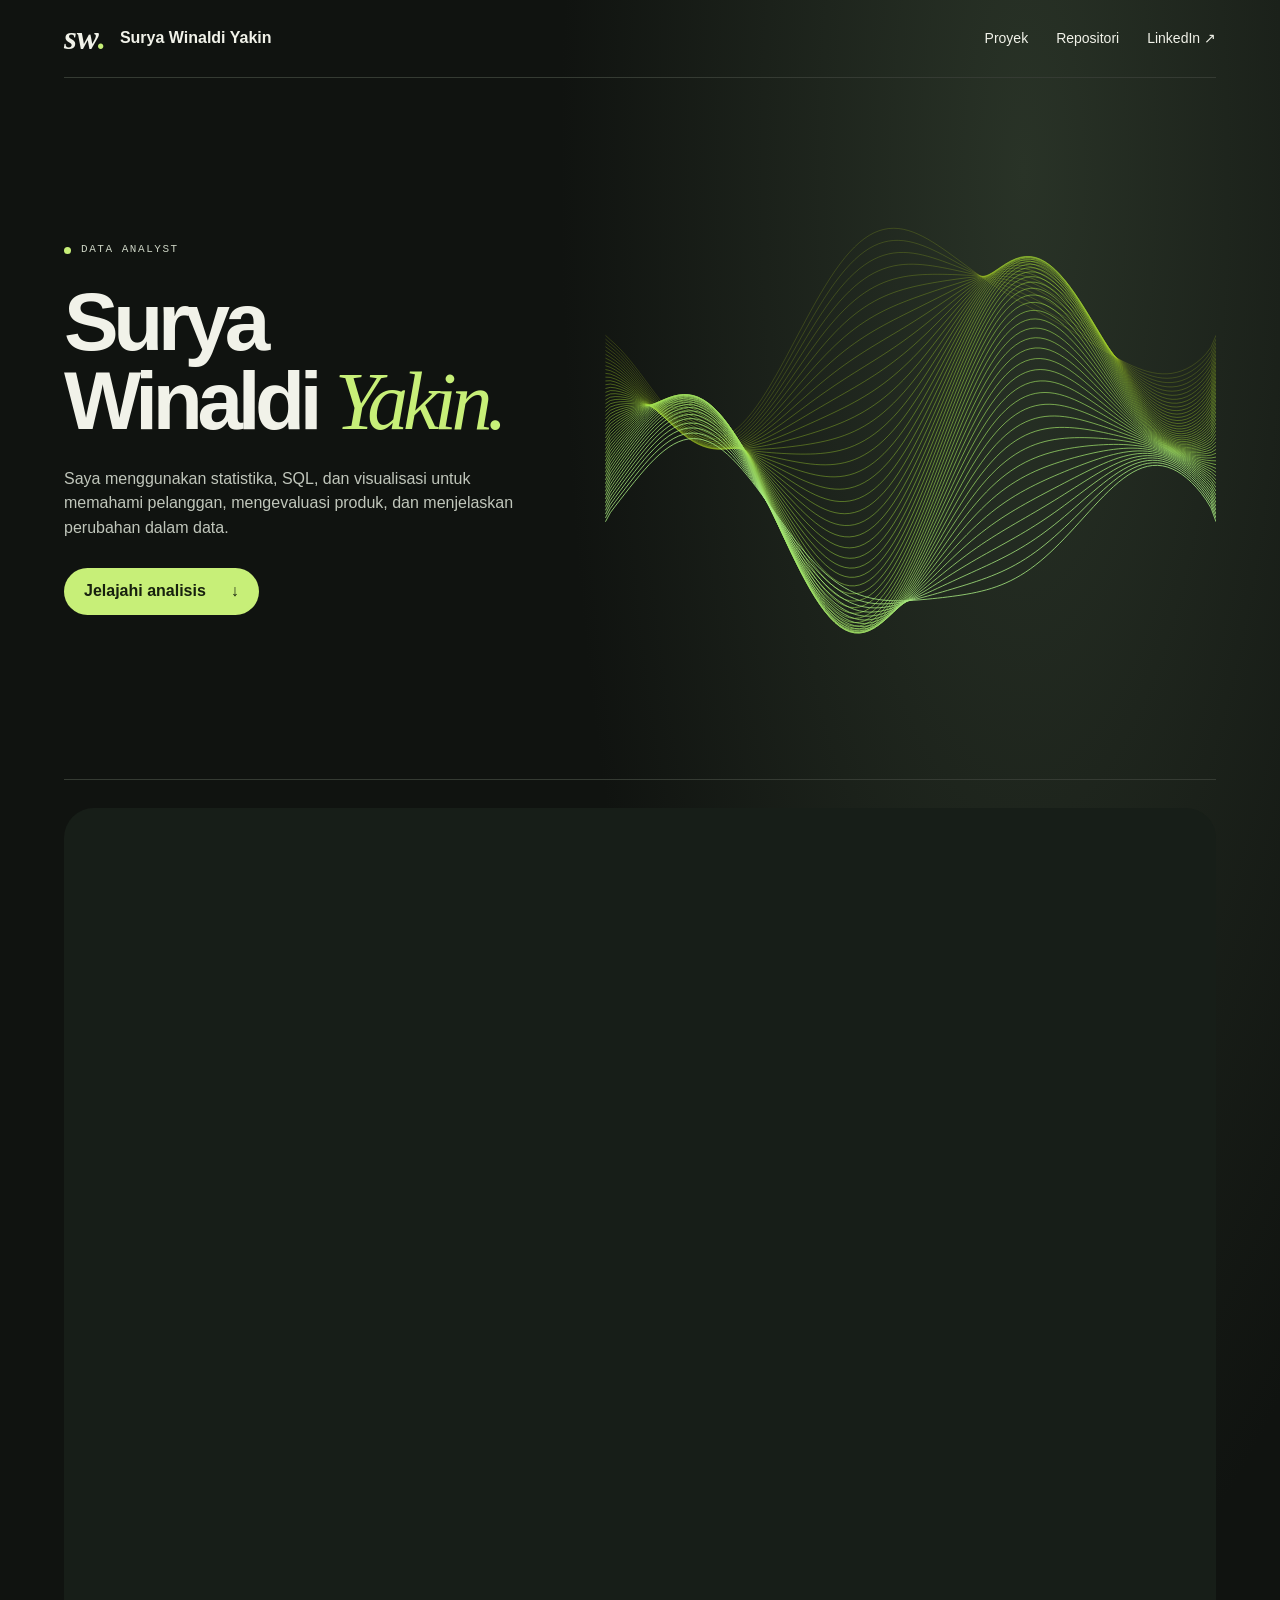
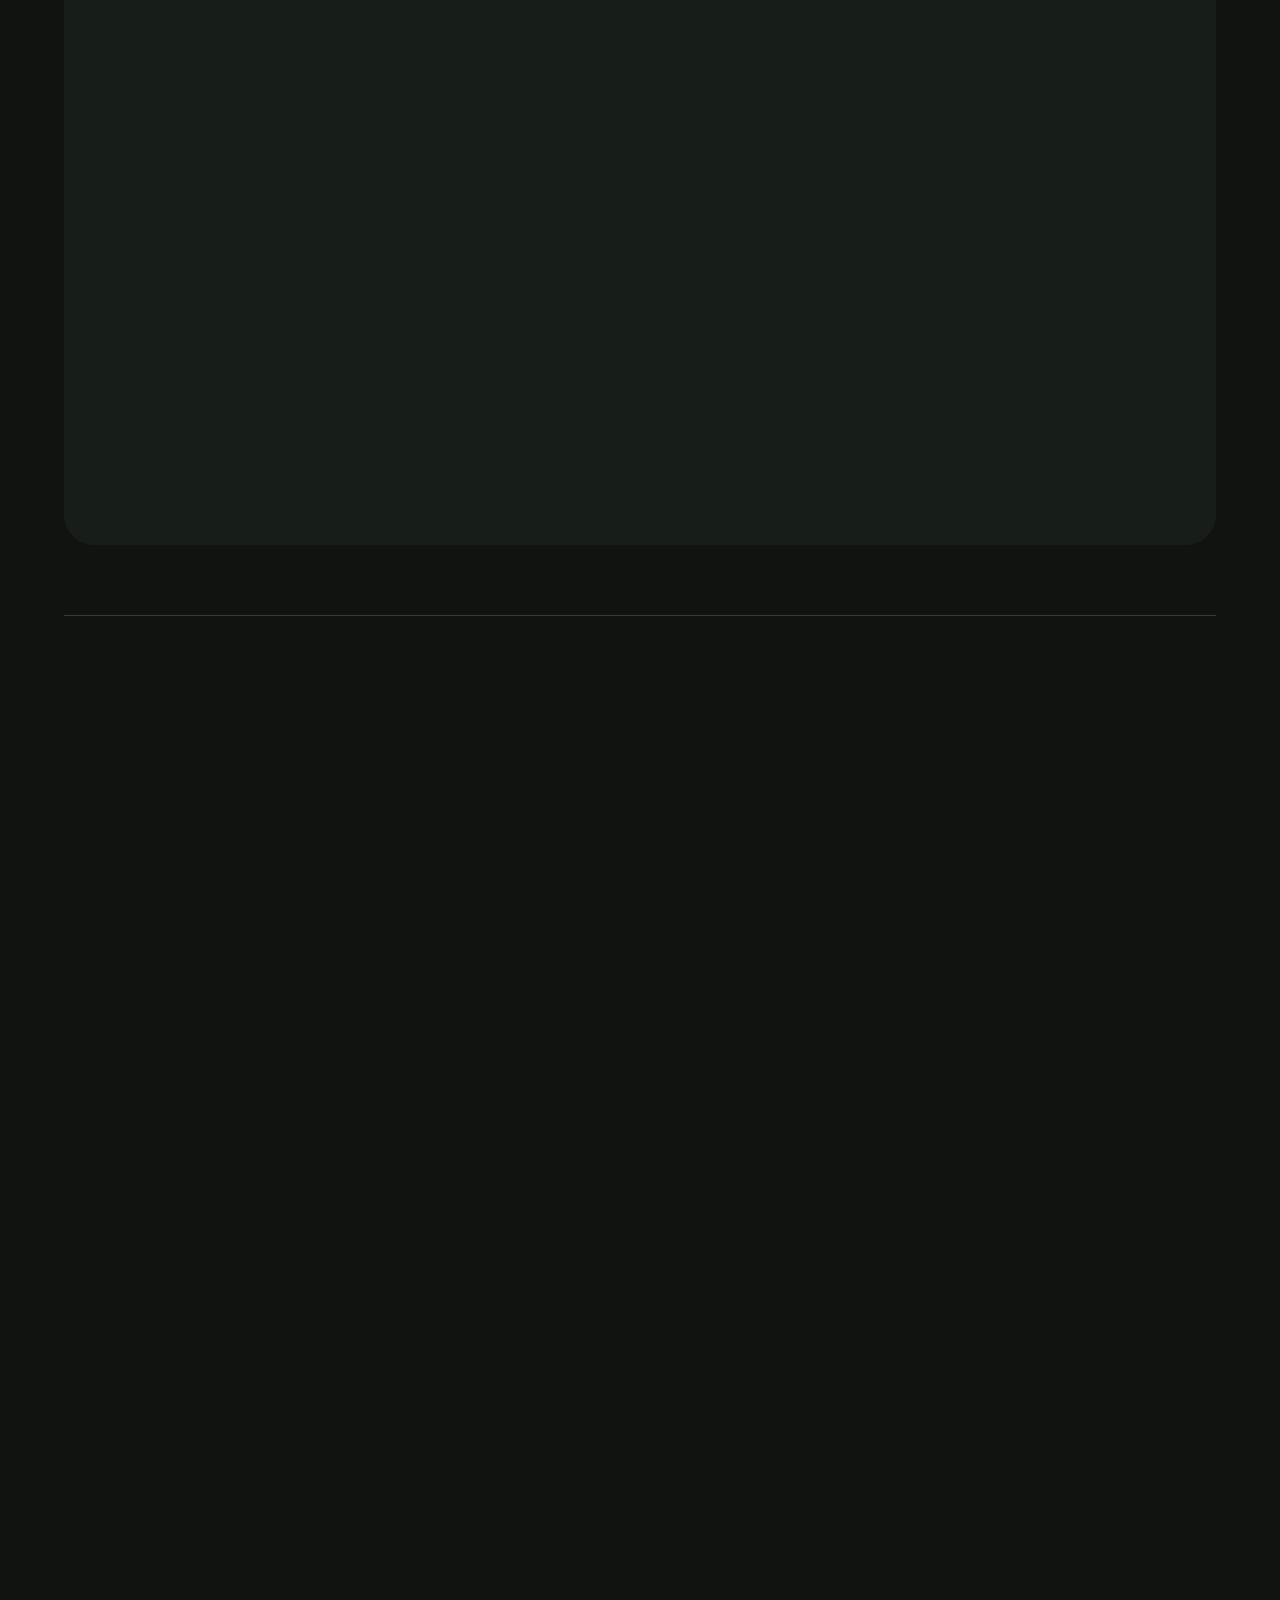
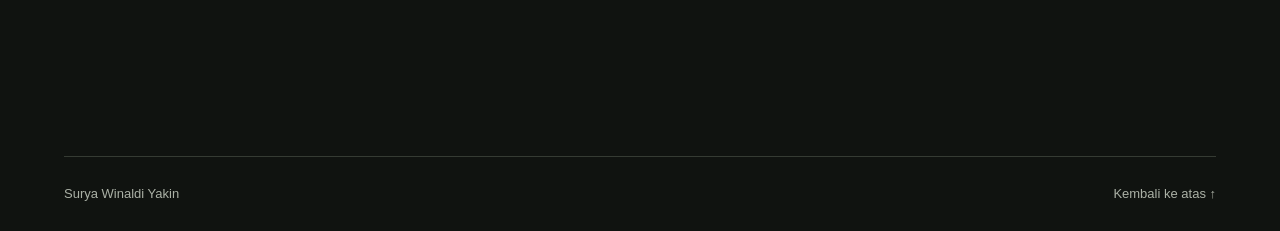
<file: index.html>
<!doctype html>
<html lang="id"><head><meta charset="utf-8"><meta name="viewport" content="width=device-width,initial-scale=1"><meta name="theme-color" content="#101310"><title>Surya Winaldi Yakin — Portofolio Data Analyst</title><meta name="description" content="Portofolio analisis data, visualisasi, dan aplikasi Surya Winaldi Yakin."><link rel="stylesheet" href="style.css?v=20261120-4"><script src="site.js?v=20261120-4" defer></script></head><body>
<header><a class="brand" href="#utama"><b>sw<span>.</span></b> Surya Winaldi Yakin</a><nav><a href="#proyek">Proyek</a><a href="#repositori">Repositori</a><a href="https://www.linkedin.com/in/surya-winaldi-yakin-90751a279/">LinkedIn ↗</a></nav></header>
<main id="utama"><section class="hero"><canvas id="wave" aria-hidden="true"></canvas><div class="intro"><p class="role"><i></i> DATA ANALYST</p><h1>Surya<br>Winaldi <em>Yakin.</em></h1><p class="bio">Saya menggunakan statistika, SQL, dan visualisasi untuk memahami pelanggan, mengevaluasi produk, dan menjelaskan perubahan dalam data.</p><a class="cta" href="#proyek">Jelajahi analisis <span>↓</span></a></div></section>
<section id="proyek"><div class="heading"><div><p class="eyebrow">PORTOFOLIO</p><h2>Studi kasus data<span>.</span></h2></div></div><div id="cards"></div></section>
<section id="lainnya"><h2>Proyek lainnya<span>.</span></h2><div id="other-projects"></div></section>
<section id="repositori"><p class="eyebrow">GITHUB</p><h2>Repositori publik<span>.</span></h2><p id="status" role="status"></p><div id="repos"></div><a class="profile-link" href="https://github.com/suryawinaldi">Lihat profil GitHub ↗</a></section></main><footer>Surya Winaldi Yakin <a href="#utama">Kembali ke atas ↑</a></footer>
<dialog aria-labelledby="dtitle"><button id="close" autofocus>Tutup ×</button><p class="eyebrow" id="dtype"></p><h2 id="dtitle"></h2><div id="desc"></div><div id="resources"></div><img id="plot" alt=""><a id="source">Buka repositori ↗</a></dialog></body></html>
</file>
<file: style.css>
:root{color-scheme:dark;--lime:#c7ef78;--bg:#101310;--line:#353b33;--muted:#abb1a6}*{box-sizing:border-box}html{scroll-behavior:smooth;scroll-padding-top:30px}body{margin:0;background:var(--bg);color:#f1f2e9;font:16px/1.55 "Inter",Arial,sans-serif}a{color:inherit;text-decoration:none}button{font:inherit;color:inherit;cursor:pointer}header,main,footer{width:min(1380px,90%);margin:auto}header,nav,.brand,.heading,footer{display:flex;align-items:center}header,footer,.heading{justify-content:space-between}header{height:78px;border-bottom:1px solid var(--line)}nav{gap:28px;font-size:14px}.brand{gap:14px;font-weight:600}.brand b{font:italic bold 33px Georgia}.brand span,h2 span,.eyebrow{color:var(--lime)}nav a:hover,footer a:hover{color:var(--lime)}.hero{position:relative;isolation:isolate;overflow:hidden;border-bottom:1px solid var(--line);padding:clamp(58px,6vw,90px) 0}.hero canvas{position:absolute;inset:0;width:100%;height:100%;z-index:-1}.intro{width:51%}.role,.eyebrow,.signature,.tools{font:11px/1.45 "IBM Plex Mono",monospace;letter-spacing:.14em}.role{display:flex;align-items:center;gap:10px;color:#cbd3c3}.role i{width:7px;height:7px;border-radius:100%;background:var(--lime)}h1,h2,h3,p{margin:0}h1{font-size:clamp(60px,6.4vw,102px);line-height:.96;letter-spacing:-.065em;margin:25px 0}h1 em{font-family:Georgia,serif;font-weight:400;color:var(--lime)}.bio{max-width:490px;color:#c0c6bb}.cta{display:inline-flex;gap:25px;background:var(--lime);color:#17200e;border-radius:30px;padding:11px 20px;margin-top:27px;font-weight:650}.signature{position:absolute;bottom:24px;right:2%;color:#9da994;font-size:9px}.heading{gap:24px;flex-wrap:wrap;align-items:flex-end;margin-bottom:28px}section[id]{padding:65px 0}.eyebrow{margin-bottom:8px}h2{font-size:clamp(34px,4vw,60px);line-height:1.12;letter-spacing:-.055em}#filters{display:flex;gap:6px;flex-wrap:wrap}#filters button,#close{background:transparent;border:1px solid var(--line);border-radius:25px;padding:7px 14px;font-size:13px}#filters [aria-pressed=true]{background:#e7ebdf;color:#192016}#cards{display:grid;grid-template-columns:repeat(3,minmax(0,1fr));gap:22px}.card{background:#191d19;border:1px solid var(--line);text-align:left;border-radius:14px;overflow:hidden;padding:0;transition:transform .25s,border-color .25s;display:flex;flex-direction:column}.card:hover{transform:translateY(-4px);border-color:#83916e}.cover{width:100%;aspect-ratio:1.95;display:block}.copy{padding:20px;flex:1;width:100%}.tools{color:#b7c2ad;font-size:10px}.card h3{font-size:22px;letter-spacing:-.04em;margin:7px 0}.card p,#desc,#status{color:var(--muted)}.card p{font-size:14px}.link{display:block;color:var(--lime);margin-top:17px;font-size:13px}#repositori{border-top:1px solid var(--line)}#status{margin:15px 0}#repos{display:grid;grid-template-columns:1fr 1fr;gap:0 28px}#repos a{padding:12px 0;border-bottom:1px solid var(--line);overflow-wrap:anywhere}footer{padding:27px 0;border-top:1px solid var(--line);font-size:13px;color:var(--muted)}dialog{width:min(680px,92vw);background:#1b211b;color:inherit;border:1px solid var(--line);border-radius:16px;padding:30px}dialog::backdrop{background:#060a06cf}#close{float:right}dialog h2{clear:both;font-size:34px}#desc{margin:18px 0}#plot{width:100%;border-radius:8px}#source{display:block;color:var(--lime);margin-top:15px}:focus-visible{outline:3px solid #fbdc85;outline-offset:2px}@media(max-width:850px){#cards{grid-template-columns:1fr 1fr}.intro{width:60%}}@media(max-width:620px){header{height:65px}.brand{font-size:0}.brand b{font-size:30px}nav{gap:16px}.hero{padding:45px 0 155px}.intro{width:100%}.signature{bottom:8px}.bio{max-width:440px}#cards,#repos{grid-template-columns:1fr}section[id]{padding:42px 0}.heading{gap:16px}}@media(prefers-reduced-motion:reduce){html{scroll-behavior:auto}.card{transition:none}}

#cards{grid-template-columns:repeat(2,minmax(0,1fr))}
img.cover{object-fit:cover;background:#20251f}
.retail-figure{width:100%;aspect-ratio:1.95;background:#362b20;color:#ffe3bc;display:flex;flex-direction:column;justify-content:center;padding:6%;gap:6px}
.retail-figure strong{font:italic  clamp(40px,5vw,76px)/1 Georgia,serif}
.retail-figure meter{width:100%;height:20px;accent-color:#f1ba79}
#lainnya{border-top:1px solid var(--line)}
#lainnya h2{font-size:clamp(28px,3vw,40px)}
#other-projects{display:grid;grid-template-columns:repeat(3,1fr);gap:20px;margin-top:24px}
.other-project{border:0;border-top:1px solid var(--line);background:none;text-align:left;padding:0}
.other-project .copy{padding:16px 0}.other-project h3{margin:7px 0}.other-project p{color:var(--muted);font-size:14px}
@media(max-width:650px){#cards,#other-projects{grid-template-columns:1fr}}
#resources{display:flex;flex-wrap:wrap;gap:8px;margin-top:12px}
#resources a,.profile-link{display:inline-block;padding:8px 14px;border-radius:20px;border:1px solid #718460}
#resources a:hover,.profile-link:hover{color:var(--lime);border-color:var(--lime)}
.profile-link{margin-top:20px}

.other-project img {border-radius:12px}
.other-project:hover h3 {color:var(--lime)}
html:has(dialog[open]) {overflow:hidden}
dialog {
  color-scheme:dark;
  color:#edf1e7;
  background:linear-gradient(120deg,#252e24,#181e19);
  width:min(740px,94vw);
  max-height:88dvh;
  border:1px solid #43513e;
  border-radius:4px 15px 15px 4px;
  padding:clamp(22px,4vw,48px);
  box-shadow:0 28px 100px #000a;
  transform-origin:left center;
}
dialog h2 {font:normal clamp(32px,5vw,52px)/1.08 Georgia,serif;letter-spacing:-.045em}
dialog .eyebrow,dialog #source {color:var(--lime)}
dialog #desc {color:#bdc8b7}
dialog #resources a:hover {color:var(--lime);background:#303e29}
dialog::backdrop {background:#081109b3;backdrop-filter:blur(6px)}

#resources:not(:empty){margin:16px 0}
body{background:radial-gradient(ellipse at 80% 5%,#293327 0,transparent 32%),#101310}
.hero{min-height:78vh;display:flex;align-items:center}
header{position:relative;z-index:2}
#proyek{background:#171e18;color:#edf1e7;border-radius:30px;padding:52px 32px;margin-top:28px}
#proyek .eyebrow,#proyek h2 span{color:var(--lime)}
#cards{gap:30px}
.card{background:#232b22;color:#edf1e7;border:1px solid #374330;border-radius:20px;box-shadow:0 8px 30px #0002}
.card .tools{color:#b8c6ac}.card p{color:#bcc6b5}.card .link{color:var(--lime)}
.card h3{font-size:28px}
.card .copy{padding:26px}
.card .cover{aspect-ratio:1.65;transition:transform .7s cubic-bezier(.2,.7,.2,1)}
.card:hover .cover{transform:scale(1.035)}
#lainnya{margin-top:70px}
.other-project{border:1px solid #384532;border-radius:18px;overflow:hidden;background:#1b2119}
.other-project .copy{padding:22px}
.other-project img{border-radius:0}
#repositori{margin-top:30px}
#repos a{transition:color .2s,padding .2s}
#repos a:hover{color:var(--lime);padding-left:8px}
.scroll-reveal{opacity:0;transform:translateY(65px) rotateX(5deg);transition:opacity .8s ease,transform .8s cubic-bezier(.16,1,.3,1);transition-delay:var(--reveal-delay,0ms)}
.scroll-reveal.is-visible{opacity:1;transform:none}
@media(max-width:650px){
 .hero{min-height:78vh}
 #proyek{padding:32px 16px;border-radius:22px}
 .card .copy{padding:20px}.card h3{font-size:24px}
 #cards{gap:22px}
}
@media(prefers-reduced-motion:reduce){
 .scroll-reveal{opacity:1;transform:none;transition:none}
 .card .cover{transition:none}
}

#desc section{margin:0 0 20px}#desc h3{font-size:15px;color:#e0eccf;margin-bottom:7px}#desc p{line-height:1.7}
</file>
